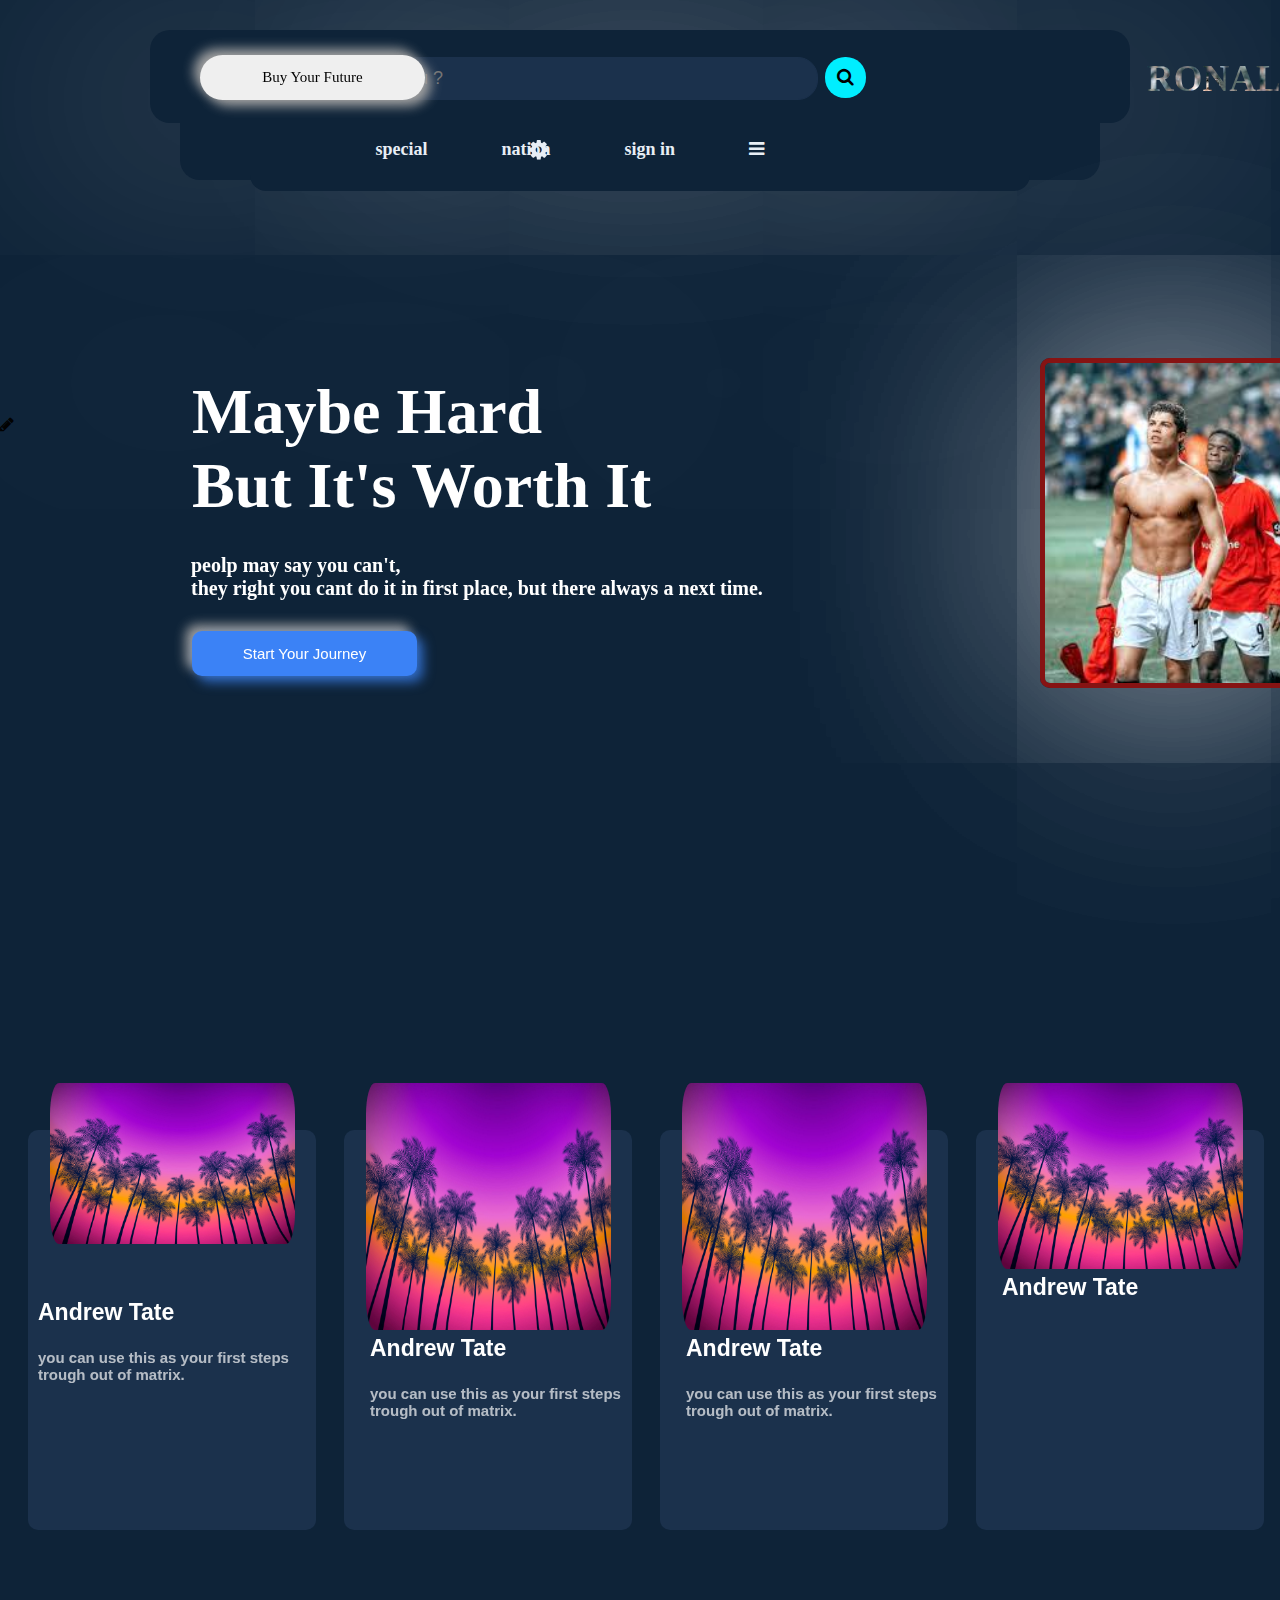
<file: index.html>
<!DOCTYPE html>
<html>
  <head>
    <meta name="viewport" content="width=device-width, initial-scale=1" />
    <link
      rel="stylesheet"
      href="https://cdnjs.cloudflare.com/ajax/libs/font-awesome/4.7.0/css/font-awesome.min.css">
    <link rel="stylesheet" href="style.css" />
    <title>Jeyran</title>
    <link rel="website icon" type="png" href="./the-big-bang-theory-red-bazinga-ms0oa6kwjvbqk1s0.jpg">
  </head>

  <body>
    <div class="siteheader2"></div>

    <div class="siteheader">
      <form action="/action_page.php">
        <div class="search-container">
          <input type="text" placeholder="How Can I Help You ?" name="search" />
          <button type="submit">
            <i class="fa fa-search"></i>
          </button>
        </div>
      </form>
    </div>
    

    <div class="secheader"></div>
      <i class="fa fa-bars headera"></i>
      <a href="./sign in.html" class="sign-in headera h-1">sign in</a>
      <a href="./nation.html" class="nation headera h-1">nation</a>
      <a href="./" class="special headera h-1">special</a>
      <a href=""><i class="fa fa-gear gear"></i></a>
    </div>

    <form action="">
      <div>
        <button type="submit" class="button1 h-1">Buy Your Future</button>
      </div>
    </form>

    <p class="image h-1">RONALDO</p>
    
    <header class="head"></header>

    <head class="h-1"><h2 class="mam">Maybe Hard <br>But It's Worth It</h2>
    <p class="zer">peolp may say you can't,<br>they right you cant do it in first place, but there always a next time.</p>
    </head>
    <img class="ronny" src="./ronny.jfif" alt="">

      <div>
        <a href=""><button type="button" class="hero h-1"><span class="hava">Start Your Journey</span></button></a>
      </div>
      <i class="fa fa-pencil"></i>

      <div class="content">
        <div class="row">

          <div class="box">
            <div class="aks1div">
              <a href=""><img src="./3875798.jpg" class="aks" alt=""></a>
            </div>
            <span class="tate tt">Andrew Tate</span>
            <p class="pate tt">you can use this as your first steps trough out of matrix.</p>
          </div>

          <div class="box">
            <div class="aks1div">
              <a href=""><img src="./3875798.jpg" class="aks" alt=""></a>
              <span class="tate tt">Andrew Tate</span>
            <p class="pate tt">you can use this as your first steps trough out of matrix.</p>
            </div>
          </div>

          <div class="box">
            <div class="aks1div">
              <a href=""><img src="./3875798.jpg" class="aks" alt=""></a>
              <span class="tate tt">Andrew Tate</span>
            <p class="pate tt">you can use this as your first steps trough out of matrix.</p>
            </div>
          </div>

          <div class="box">
            <div class="aks1div">
              <a href=""><img src="./3875798.jpg" class="aks" alt=""></a>
              <span class="tate tt">Andrew Tate</span>
            
            </div>
          </div>
        </div>
      </div>
  </body>
</html>
</file>
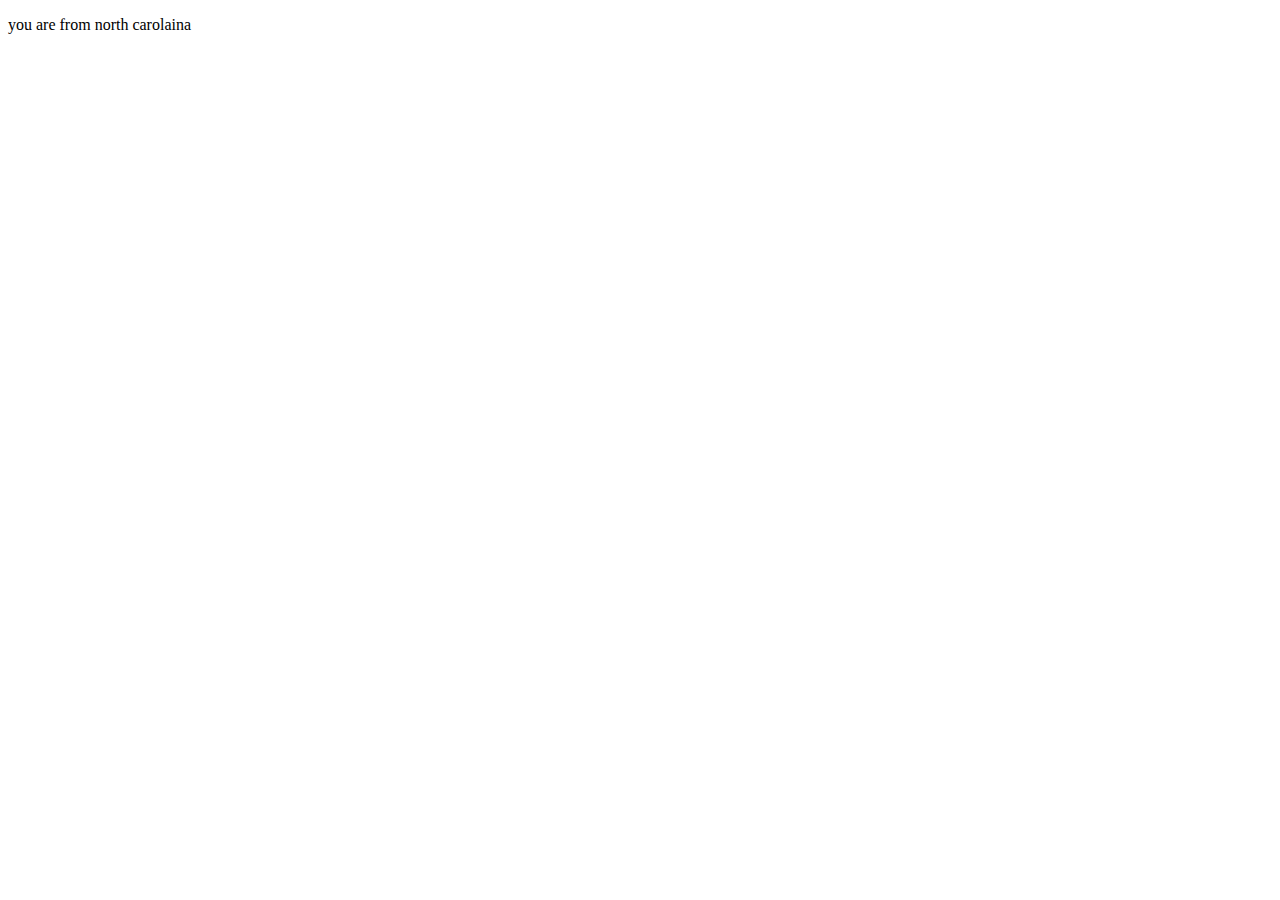
<file: nation.html>
<!DOCTYPE html>
<html>
    <head>
        <style>
            p {
                
            }
        </style>
    </head>
    <body>
        <p>you are from north carolaina</p>
    </body>
</html>
</file>
<file: style.css>
html {
  font-size: 100%;
}

body {
  position: relative;
  margin: 0;
  font-family: Arial, Helvetica, sans-serif;
  background-color: #0e2338;
  background-size: cover;
  height: 100em;
  width: 100%;
  font-weight: bold;
}

.siteheader {
  position: relative;
  box-sizing: border-box;
  background-color: #0e2338;
  overflow: hidden;
  padding: 20px 10px;
  border-radius: 20px;
  top: -70px;
  margin-left: 150px;
  margin-right: 150px;
  
}

.siteheader2 {
  position: relative;
  box-sizing: border-box;
  background-color: #0e2338;
  overflow: hidden;
  padding: 50px 10px;
  border-radius: 20px;
  top: 80px;
  margin-left: 180px;
  margin-right: 180px;
  box-shadow: -145px -30px 22em #ffffff42, 145px -30px 22em #ffffff42;

}

.head {
  position: relative;
  margin-left: 250px;
  margin-right: 250px;
  box-shadow: -300px 200px 100em #ffffff42, 300px 200px 100em #ffffff42;
  background-color: #0e2338;
  padding: 8px 10px;
  bottom: 180px;
  border-top-left-radius: 0px;
  border-top-right-radius: 0px;
  border-bottom-right-radius: 20px;
  border-bottom-left-radius: 20px;
}

.headera {
  float: right;
  color: #e8eef5;
  text-align: center;
  padding: 12px;
  text-decoration: none;
  font-size: 18px; 
  line-height: 25px;
  border-radius: 4px;
  right: 28em;
  bottom: 68px;
  margin-left: 50px;
}

@media screen and (max-width: 500px) {
  .headera {
    float: none;
    display: block;
    text-align: left;
  }
}

.fa-bars {
  position: relative;
  transform-style: preserve-3d;
  font-size: 18px;
  color: e8eef5;
  transition: 0.15s;
  transition-timing-function: ease-in;
}

.fa-bars:hover {
  color: #cad0da;
}

.sign-in {
  display: flex;
  position: relative;
  transform-style: preserve-3d;
  font-size: 18px;
  color: #e8eef5;
  transition: 0.1s;
  transition-timing-function: ease-in;
}

.sign-in:hover {
  color: #cad0da;
}

.nation {
  position: relative;
  transform-style: preserve-3d;
  font-size: 18px;
  color: #e8eef5;
  transition: 0.1s;
  transition-timing-function: ease-in;
}

.nation:hover {
  color: #cad0da;
}

.special {
  display: flex;
  position: relative;
  transform-style: preserve-3d;
  font-size: 18px;
  color: #e8eef5;
  transition: 0.1s;
  transition-timing-function: ease-in;
}

.special:hover {
  color: #cad0da;
}

.search-container {
  position: relative;
  float: right;
  padding: 6px;
  top: 5px;
  right: 15em;
  font-size: 17px;
  border: none;
}

.search-container button {
  position: relative;
  float: right;
  padding: 10px 12px;
  left: 7px;
  top: -4px;
  background: #0ef;
  font-size: 18px;
  border: none;
  cursor: pointer;
  border-radius: 20px;
}

input::placeholder {
  color: e8eef5;
}

input[type=text] {
  color: white;
  font: #ccc;
  width: 30em;
  padding: 10px;
  margin-top: -4px;	
  font-size: 18px;
  border: none;
  border: 1px solid #1b314c;  
  background: #1b314c;
  border-radius: 20px;
}

.search-container button:hover {
  background-color: rgba(0, 238, 255, 0.548);
}

@media screen and (max-width: 600px) {
  .topnav .search-container {
    float: none;
  }
}

.gear {
  float: left;
  display: flex;
  position: relative;
  transform-style: preserve-3d;
  font-size: 23px;
  color: #e8eef5;
  transition: 0.1s;
  transition-timing-function: ease-in;
  bottom: 55px;
  left: 23em;
}

.gear:hover {
  color: #cad0da;
}

.button1 {
  width: 15em;
  height: 3em;
  border-radius: 30em;
  font-size: 15px;
  font-family: inherit;
  border: none;
  position: relative;
  overflow: hidden;
  z-index: 1;
  box-shadow: 6px 6px 12px #a2a2a2,
  -6px -6px 12px #a2a2a2;
  left: 12em;
  bottom: 138px;
  cursor: pointer;
}

.button1::before {
  content: "";
  width: 0;
  height: 3em;
  border-radius: 30em;
  position: absolute;
  top: 0;
  left: 0;
  background-image: linear-gradient(to right, #0fd850 0%, #f9f047 100%);
  transition: .4s ease;
  display: block;
  z-index: -1;
}

.button1:hover::before {
  width: 15em;
}

.image {
  position: relative;
  background-image: url("ronny.jfif");
  background-size: cover;
  background-clip: text;
  -webkit-background-clip: text;
  color: transparent;
  font-size: 37px;
  margin-left: 31em;
  bottom: 218px;
}

.shado {
  position: relative;
  width: 1127px;
  height: 100px;
  background-color: ffffff;
  left: 12em;
  bottom: 20em;
  box-shadow: 0 0 1000em #ffffffa3, 0 0 1000em #ffffffa3
}

.mam {
  position: absolute;
  font-size: 4em;
  text-align: left;
  font-family: serif;
  left: 3em;
  bottom: 16em;
  color: #ffffff;
  border-radius: 10px;
}

.h-1 {
  font-family: serif;
}

.ronny {
  border-radius: 10px;
  position: absolute;
  left: 65em;
  bottom: 57em;
  height: 20em;
  box-shadow: 0 0 1000em #ffffff6b, 0 0 1000em #ffffff6b;
  border: 5px solid rgb(134, 19, 19);
  object-fit: cover;
}

.zer {
  position: absolute;
  text-align: left;
  font-family: serif;
  font-size: 1.25em;
  left: 191px;
  bottom: 49em;
  color: #ffffff;
}

.hero {
  width: 15em;
  height: 3em;
  border-radius: 10px;
  font-size: 15px;
  font-family: inherit;
  border: none;
  position: relative;
  overflow: hidden;
  z-index: 1;
  left: 192px;
  bottom: -260px;
  cursor: pointer;
  background-color: #3b82f6;
  box-shadow: 6px 6px 12px #3b83f6bb,
  -6px -6px 12px #a2a2a2;
}

.hero::before {
  content: "";
  width: 0;
  height: 3em;
  border-radius: 10px;
  position: absolute;
  top: 0;
  left: 0;
  background-image: linear-gradient(to right, #ffffff 0%, #3b82f6 50%);
  transition: .4s ease;
  display: block;
  z-index: -1;
}

.hero:hover::before {
  width: 15em;
}

.hava {
  font-weight: 500;
  color: #ffffff;
}

.content {
  flex-wrap: wrap;
  flex-direction: column;
  display: flex;
  position: relative;
  width: 100%;
  top: 43em;
  align-content: center;
}

.content .box {
  border-radius: 10px;
  height: 25em;
  background: #1b314c;
  margin: .5rem;
  float: left;
  display: flex;
  flex-grow: 1;
  width: 18em;
  flex-direction: column;
  margin-left: 20px;
}

.tate {
  color: #ffffff;
  position: relative;
  top: 0em;
  font-size: 23px;
  margin-left: 10px;
}

.pate {
  color: #ffffffad;
  position: relative;
  top: .5em;
  font-size: 15px;
  margin-left: 10px;
}

.aks1div {
  padding-left: 1rem;
  padding-right: 1rem;
  width: 100%;
  top: -3rem;
  position: relative;
  background-size: cover;
}

.aks {
  margin: 0 auto;
  height: 95%;
  width: 85%;
  border-radius: 2em;
  position: relative;
  padding: 1px 23px;
  left: -17px;
  background-size: cover;
  transition: transform .2s;
}

.aks:hover {
  transform: scale(1.05);
}
</file>
